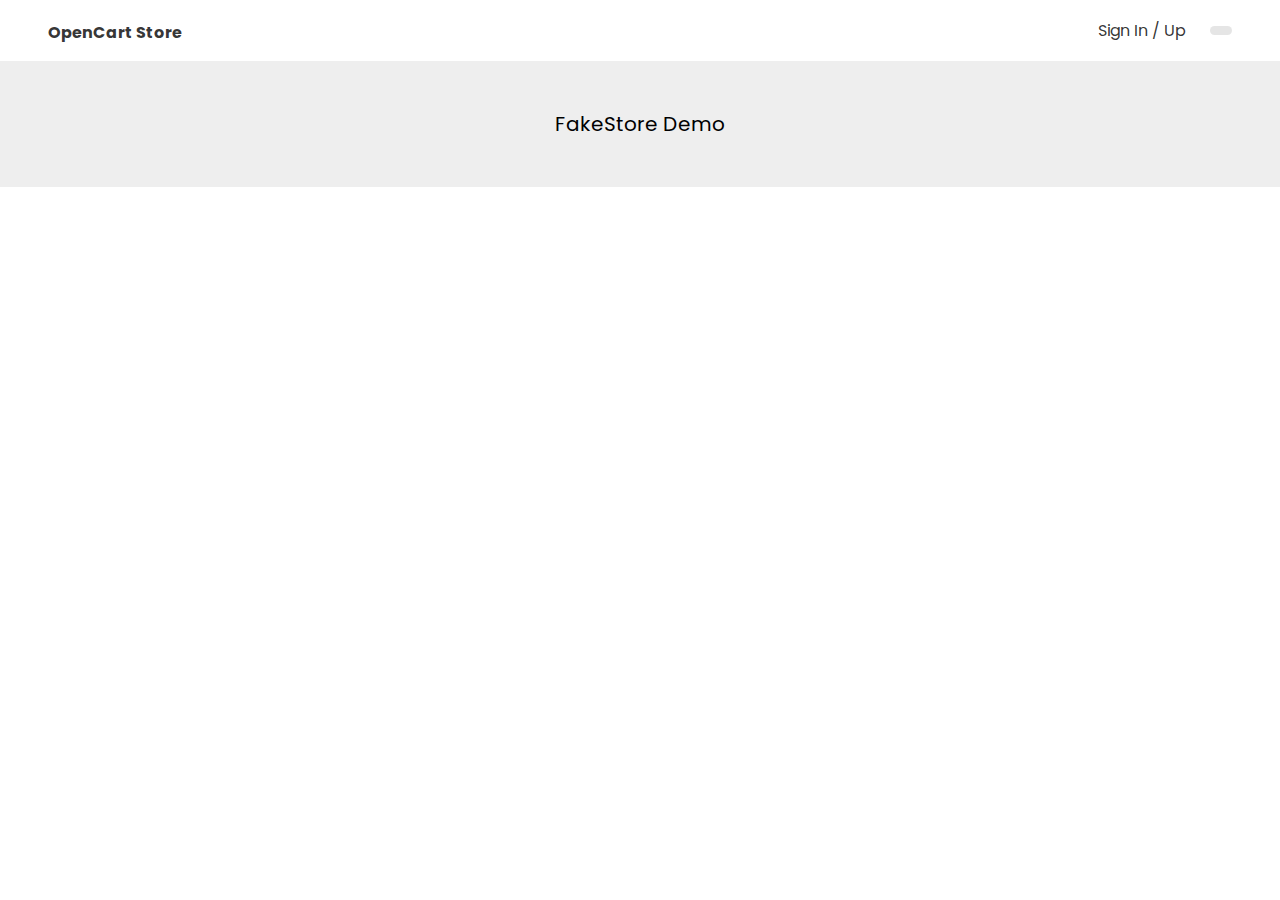
<file: index.html>
<!DOCTYPE html>
<html lang="en">

    <head>
        <meta charset="UTF-8">
        <meta name="viewport" content="width=device-width, initial-scale=1.0">
        <link rel="stylesheet" href="https://cdnjs.cloudflare.com/ajax/libs/font-awesome/6.5.1/css/all.min.css"
            integrity="sha512-DTOQO9RWCH3ppGqcWaEA1BIZOC6xxalwEsw9c2QQeAIftl+Vegovlnee1c9QX4TctnWMn13TZye+giMm8e2LwA=="
            crossorigin="anonymous" referrerpolicy="no-referrer" />
        <link rel="stylesheet" href="./css/index.css">
        <title>FakeStore Demo</title>
    </head>

    <body>
        <!-- HEADER AREA -->
        <header>
            <nav>
                <div id="logo">
                    <i class="fa-solid fa-dolly"></i>
                    <a href="#"></i> OpenCart Store</a>
                </div>

                <div>
                    <a href="login.html"><i class="fa-regular fa-user"></i> Sign In / Up</a>
                    <span id="cart-icon-span">
                        <a href="#" id="cart-icon"><i class="fa-solid fa-bag-shopping"></i> <span
                                id="cart-indicator"></span>
                        </a>
                    </span>
                </div>
            </nav>
            <div id="banner">
                <span><i class="fa-solid fa-circle"></i> FakeStore Demo <i class="fa-solid fa-circle"></i></span>
            </div>
        </header>

        <!-- CATALOG AREA -->
        <div id="products-container">
            <main id="main-content">
            </main>

            <div id="cart-container" style="display: none; flex: 0 0 30%;">
                <div id="cart-cont">
                    <h2>Shopping Cart</h2>
                    <ul id="cart-items"></ul>
                    <div>
                        <div id="total-amount"><span>Total:</span> <span>$0.00</span></div>
                    </div>
                </div>

                <div class="shopping-cart-btns">
                    <button id="checkout-btn">Checkout</button>
                    <button id="clear-cart">Clear Cart</button>
                </div>
            </div>
        </div>

        <!-- PRODUCT DETAILS MODAL -->
        <div id="modal-overlay"></div>
        <div id="product-modal">
            <span id="close-modal"
                style="cursor: pointer; position: absolute; top: 10px; right: 10px; font-size: 20px;">&times;</span>
            <div style="text-align: center;">
                <img id="modal-image" alt="Product Image" width="200" height="200">
            </div>
            <h2 id="modal-title"></h2>
            <p id="modal-description"></p>
            <p id="modal-price"></p>
        </div>

        <!-- JS SCRIPT LINK -->
        <script src="js/index.js"></script>
    </body>
</html>
</file>
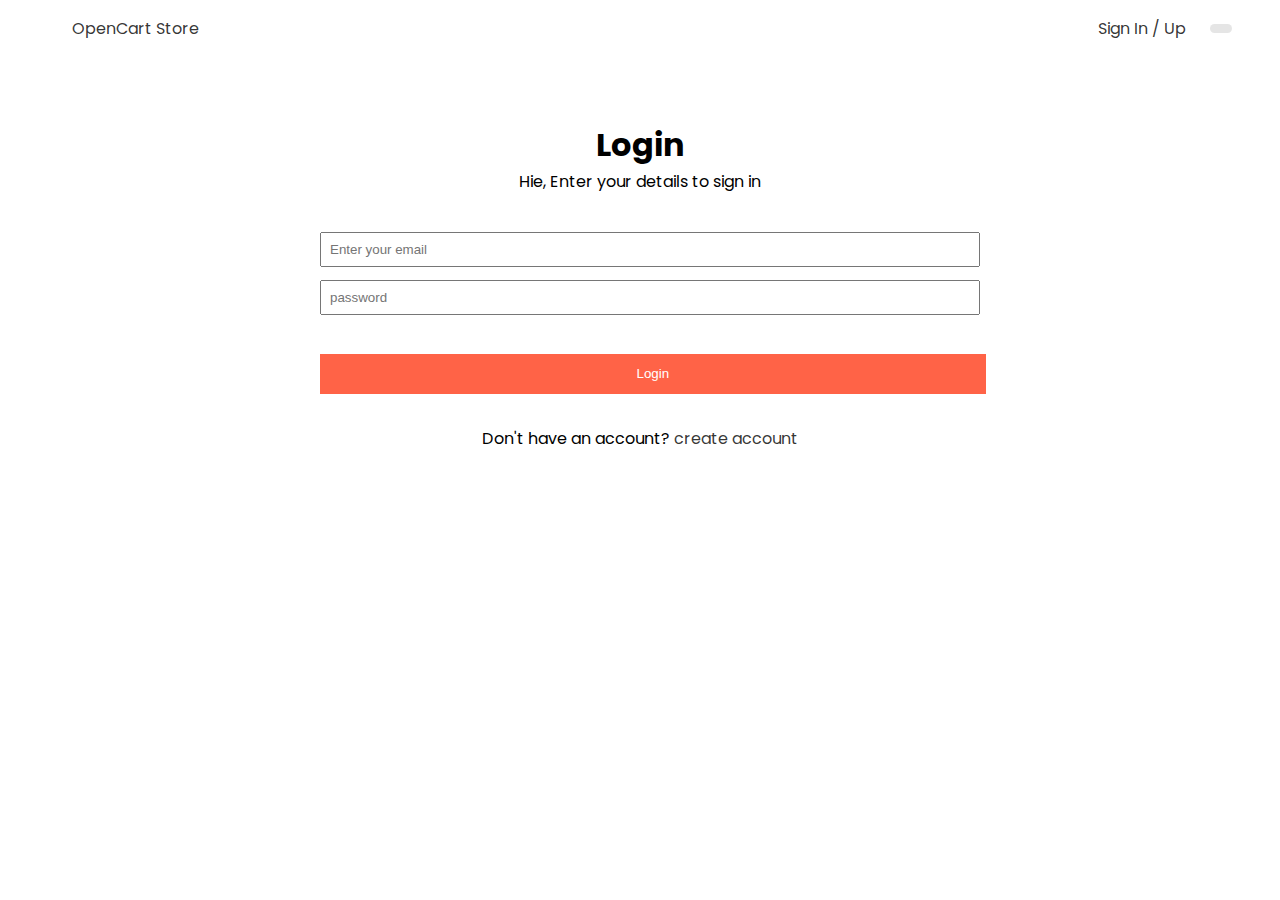
<file: login.html>
<!DOCTYPE html>
<html lang="en">

    <head>
        <meta charset="UTF-8">
        <meta name="viewport" content="width=device-width, initial-scale=1.0">
        <link rel="stylesheet" href="https://cdnjs.cloudflare.com/ajax/libs/font-awesome/6.5.1/css/all.min.css"
            integrity="sha512-DTOQO9RWCH3ppGqcWaEA1BIZOC6xxalwEsw9c2QQeAIftl+Vegovlnee1c9QX4TctnWMn13TZye+giMm8e2LwA=="
            crossorigin="anonymous" referrerpolicy="no-referrer" />

        <link rel="stylesheet" href="./css/login.css">
        <title>Login</title>
    </head>

    <body>
        <!-- HEADER -->
        <nav>
            <div id="logo">
                <i class="fa-solid fa-dolly"></i>
                <a href="index.html"></i> OpenCart Store</a>
            </div>

            <div>
                <a href="login.html"><i class="fa-regular fa-user"></i> Sign In / Up</a>
                <span id="cart-icon-span">
                    <a href="#" id="cart-icon"><i class="fa-solid fa-bag-shopping"></i> <span
                            id="cart-indicator"></span>
                    </a>
                </span>
            </div>
        </nav>

        <!-- LOGIN FORM -->
        <div class="form-container">
            <h1>Login</h1>
            <p>Hie, Enter your details to sign in</p>
            <form id="login-form">
                <input type="email" id="email" placeholder="Enter your email" required />
                <input type="password" id="password" placeholder="password" required />
                <button type="submit" id="submit-btn">Login</button>
            </form>

            <div>
                <p>Don't have an account? <a href="register.html">create account</a></p>
            </div>
        </div>

        <!-- JS SCRIPT LINK -->
        <script src="./js/login.js"></script>
    </body>

</html>
</file>
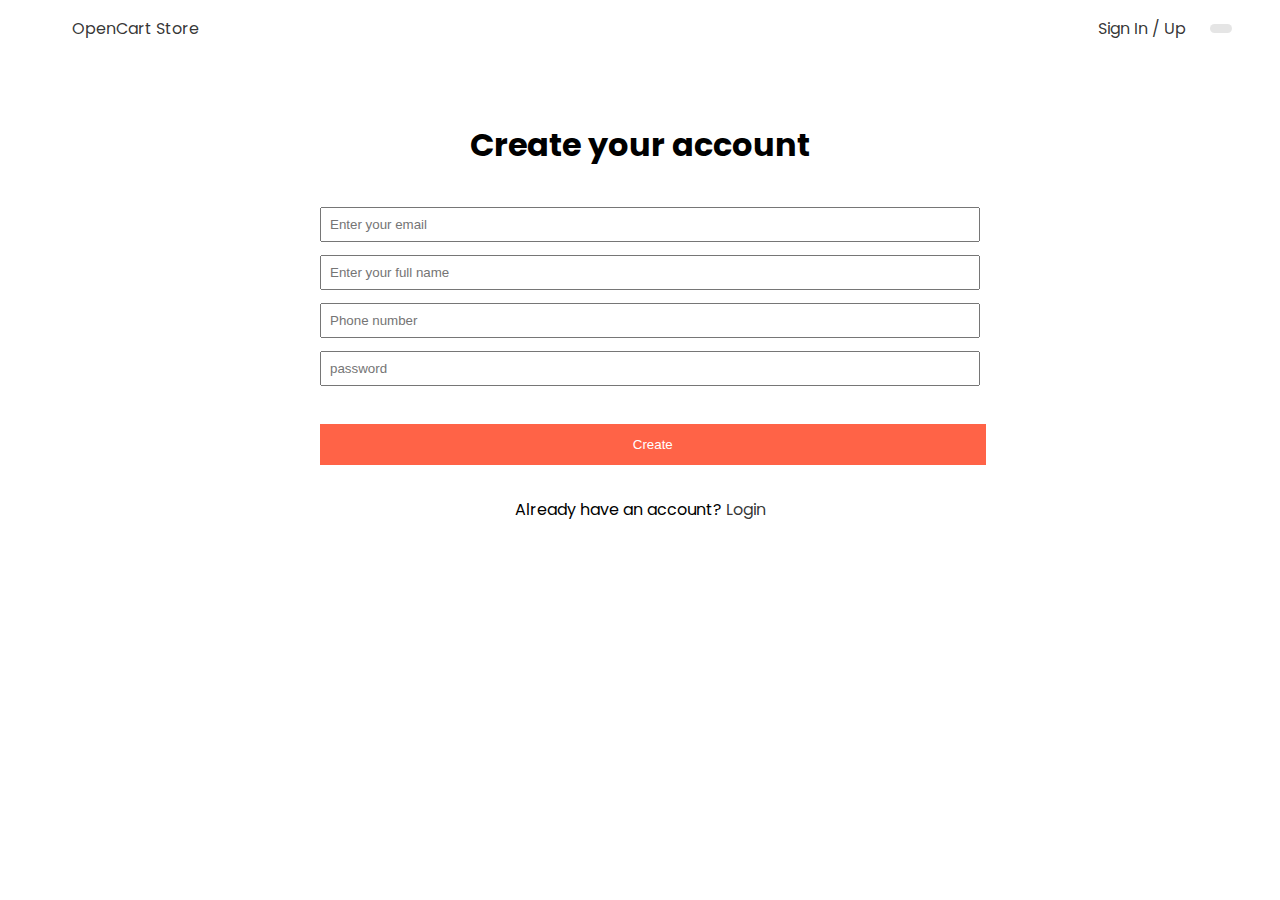
<file: register.html>
<!DOCTYPE html>
<html lang="en">

    <head>
        <meta charset="UTF-8">
        <meta name="viewport" content="width=device-width, initial-scale=1.0">
        <link rel="stylesheet" href="https://cdnjs.cloudflare.com/ajax/libs/font-awesome/6.5.1/css/all.min.css"
            integrity="sha512-DTOQO9RWCH3ppGqcWaEA1BIZOC6xxalwEsw9c2QQeAIftl+Vegovlnee1c9QX4TctnWMn13TZye+giMm8e2LwA=="
            crossorigin="anonymous" referrerpolicy="no-referrer" />

        <link rel="stylesheet" href="./css/register.css">
        <title>Create Account</title>
    </head>

    <body>
        <!-- HEADER -->
        <nav>
            <div id="logo">
                <i class="fa-solid fa-dolly"></i>
                <a href="index.html"></i> OpenCart Store</a>
            </div>

            <div>
                <a href="login.html"><i class="fa-regular fa-user"></i> Sign In / Up</a>
                <span id="cart-icon-span">
                    <a href="#" id="cart-icon"><i class="fa-solid fa-bag-shopping"></i> <span
                            id="cart-indicator"></span>
                    </a>
                </span>
            </div>
        </nav>

        <!-- REGISTER FORM -->
        <div class="form-container">
            <h1>Create your account</h1>
            <form id="register-form">
                <input type="email" name="email" id="email" placeholder="Enter your email" required />
                <input type="text" id="name" placeholder="Enter your full name" required minlength="3" />
                <input type="text" id="phone" placeholder="Phone number" required />
                <input type="password" id="password" placeholder="password" minlength="6" required />
                <button type="submit" id="submit-btn">Create</button>
            </form>

            <div>
                <p>Already have an account? <a href="login.html">Login</a></p>
            </div>
        </div>

        <!-- JS SCRIPT LINK -->
        <script src="./js/register.js"></script>
    </body>

</html>
</file>
<file: css/index.css>
@import url('https://fonts.googleapis.com/css2?family=Poppins:wght@100;200;300;500;600;700;800;900&display=swap');

* {
    padding: 0;
    margin: 0;
}

body {
    background-color: white;
    font-family: 'Poppins', sans-serif;
}

#products-container {
    display: flex;
    /* grid-template-columns: 65% 30%; */
}

#main-content {
    display: flex;
    flex-wrap: wrap;
    justify-content: center;
}

.product-card {
    width: 200px;
    margin: 1rem;
    padding: 1.5rem;
    border-radius: 7px;
    display: flex;
    flex-direction: column;
    justify-content: space-between;
    border: 1px solid rgba(58, 171, 107, 0.231)
}

.product-card .image {
    text-align: center;
}

.product-card h3 {
    font-size: 12px;
    font-weight: 200;
    margin: .6rem 0;
}

.product-card p {
    margin-bottom: .6rem;
}

.product-action-btns button:first-child {
    background: tomato;
    color: whitesmoke;
    outline: none;
    border: none;
    padding: .5rem 1rem;
    cursor: pointer;
    display: block;
    width: 100%;
}

.product-action-btns button:last-child {
    margin-top: .5rem;
    cursor: pointer;
    background: rgba(228, 228, 228, 0.483);
    outline: none;
    border: none;
    padding: .5rem 1.4rem;
    display: block;
    width: 100%;
}

#modal-overlay {
    display: none;
    position: fixed;
    top: 0;
    left: 0;
    width: 100%;
    height: 100%;
    background: rgba(0, 0, 0, 0.5);
}

#product-modal {
    display: none;
    position: fixed;
    top: 50%;
    left: 50%;
    transform: translate(-50%, -50%);
    background: #fff;
    padding: 30px;
    box-shadow: 0 0 10px rgba(0, 0, 0, 0.2);
}

#product-modal #modal-price {
    font-size: 16px;
    font-weight: 700;
    margin-top: 1rem;
}

#product-modal #modal-description {
    font-size: 12px;
    font-weight: 400;
    margin-top: 1rem;
}

#cart-items li .product-item {
    display: flex;
    flex-direction: column;
    padding: 1rem 0;
    margin: 1rem 0
}

#cart-items li .product-item .price-qty {
    /* font-size: 10px; */
    color: grey;
    font-weight: 300;
}

.remove-item {
    background: none;
    color: tomato;
    outline: none;
    border: none;
    /* padding: .6rem 1rem; */
    cursor: pointer;
}

a {
    text-decoration: none;
    color: rgba(0, 0, 0, 0.799);
}

nav {
    display: flex;
    justify-content: space-between;
    align-items: center;
    padding: 1rem 3rem;
}

nav div {
    display: flex;
    gap: 1.5rem;
    align-items: center;
}

nav div #cart-icon-span {
    background: rgba(220, 220, 220, 0.741);
    border-radius: 50rem;
    padding: .3rem .7rem;
}

#cart-icon {
    position: relative;
}

#cart-indicator {
    position: absolute;
    top: 0;
    right: -3px;
    width: 10px;
    height: 10px;
    background-color: tomato;
    color: white;
    border-radius: 50%;
    display: none;
    justify-content: center;
    align-items: center;
    font-size: 12px;
}


nav div#middle {
    gap: 6rem;
}

header #banner {
    display: flex;
    justify-content: center;
    background: rgba(220, 220, 220, 0.49);
    padding: 3rem 0;
}

header #banner span {
    display: flex;
    align-items: center;
    gap: 1rem;
    font-size: 20px;
}

#logo {
    color: seagreen;
    font-size: 16px;
    font-weight: 700;
    display: flex;
    flex-direction: column;
}

#logo i {
    color: tomato;
    margin-bottom: -20px;
}

header #banner span i {
    font-size: 6px;
    color: tomato;
}

#cart-cont {
    margin: 1rem 0.3rem;
    display: flex;
    flex-direction: column;
    justify-content: space-between;
    /* height: 100%; */
    box-shadow: 0 4px 8px rgba(0, 0, 0, 0.1), 0 6px 20px rgba(0, 0, 0, 0.15);
}

#cart-container li {
    list-style: none;
    padding: 0 .8rem;
    border-bottom: 1px solid rgba(220, 220, 220, 0.482);
}

#cart-container h2 {
    display: block;
    font-size: 16px;
    background: seagreen;
    padding: 1rem;
    color: white;
}

#cart-container #total-amount {
    padding: .8rem;
    display: flex;
    justify-content: space-between;
    align-items: center;
}

#cart-container .shopping-cart-btns button {
    display: block;
    width: 100%;
}

#cart-container .shopping-cart-btns button:first-child {
    margin-top: 1.5rem;
    background: seagreen;
    color: whitesmoke;
    outline: none;
    border: none;
    padding: 1.1rem;
    cursor: pointer;
}

#cart-container .shopping-cart-btns button:last-child {
    cursor: pointer;
    background: rgba(228, 228, 228, 0.483);
    outline: none;
    border: none;
    padding: 1.1rem;
}
</file>
<file: css/login.css>
@import url('https://fonts.googleapis.com/css2?family=Poppins:wght@100;200;300;500;600;700;800;900&display=swap');

* {
    padding: 0;
    margin: 0;
}

body {
    background-color: white;
    font-family: 'Poppins', sans-serif;
}

a {
    text-decoration: none;
    color: rgba(0, 0, 0, 0.799);
}

nav {
    display: flex;
    justify-content: space-between;
    align-items: center;
    padding: 1rem 3rem;
}

nav div {
    display: flex;
    gap: 1.5rem;
    align-items: center;
}

nav div #cart-icon-span {
    background: rgba(220, 220, 220, 0.741);
    border-radius: 50rem;
    padding: .3rem .7rem;
}

#cart-icon {
    position: relative;
}

#cart-indicator {
    position: absolute;
    top: 0;
    right: -3px;
    width: 10px;
    height: 10px;
    background-color: tomato;
    color: white;
    border-radius: 50%;
    display: none;
    justify-content: center;
    align-items: center;
    font-size: 12px;
}

.form-container {
    text-align: center;
    margin-top: 4rem;
}

.form-container form {
    width: 50%;
    margin: 0 auto;
    padding: 2rem;
}

.form-container form input {
    padding: .5rem;
}

.form-container form input {
    margin: .4rem 0;
}

#email,
#password {
    width: 100%;

}

form button {
    background: tomato;
    color: white;
    width: 104%;
    outline: none;
    border: none;
    cursor: pointer;
    padding: .8rem;
    margin-top: 2rem;
}
</file>
<file: css/register.css>
@import url('https://fonts.googleapis.com/css2?family=Poppins:wght@100;200;300;500;600;700;800;900&display=swap');

* {
    padding: 0;
    margin: 0;
}

body {
    background-color: white;
    font-family: 'Poppins', sans-serif;
}

a {
    text-decoration: none;
    color: rgba(0, 0, 0, 0.799);
}

nav {
    display: flex;
    justify-content: space-between;
    align-items: center;
    padding: 1rem 3rem;
}

nav div {
    display: flex;
    gap: 1.5rem;
    align-items: center;
}

nav div #cart-icon-span {
    background: rgba(220, 220, 220, 0.741);
    border-radius: 50rem;
    padding: .3rem .7rem;
}

#cart-icon {
    position: relative;
}

#cart-indicator {
    position: absolute;
    top: 0;
    right: -3px;
    width: 10px;
    height: 10px;
    background-color: tomato;
    color: white;
    border-radius: 50%;
    display: none;
    justify-content: center;
    align-items: center;
    font-size: 12px;
}


nav div#middle {
    gap: 6rem;
}

.form-container {
    text-align: center;
    margin-top: 4rem;
}

.form-container form {
    width: 50%;
    margin: 0 auto;
    padding: 2rem;
}

.form-container form input {
    padding: .5rem;
}

.form-container form input
 {
    margin: .4rem 0;
}

.form-container form input#email {
    width: 100%;
}

#name,
#phone,
#password {
    width: 100%;

}

form button {
    background: tomato;
    color: white;
    width: 104%;
    outline: none;
    border: none;
    cursor: pointer;
    padding: .8rem;
    margin-top: 2rem;
}
</file>
